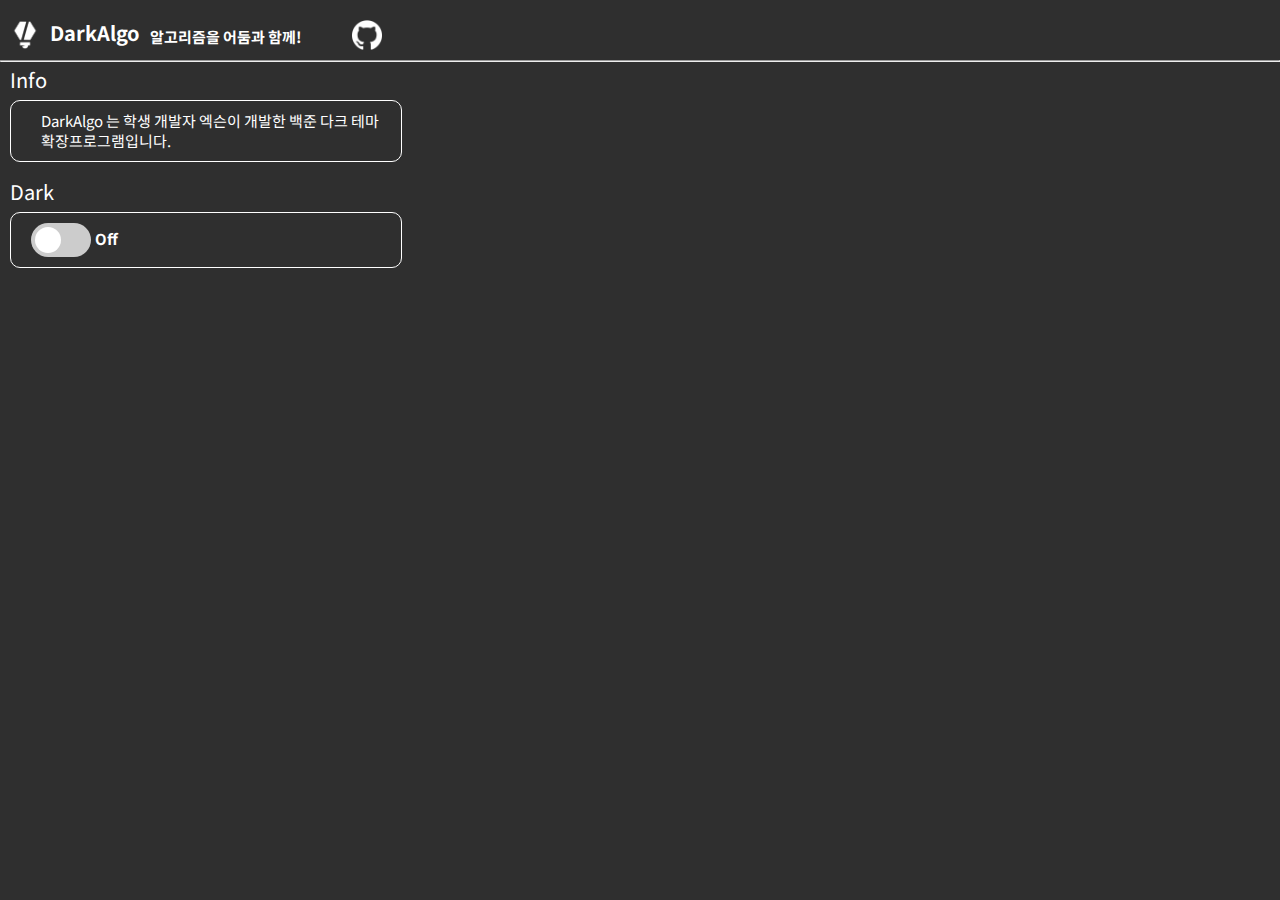
<file: index.html>
<!DOCTYPE html>
<html lang="en">
    <head>
        <meta charset="UTF-8">
        <meta name="viewport" content="width=device-width, initial-scale=1.0">
        <link rel="stylesheet" href="css/styles.css" style="width: 1000px; height: 1000px;">
        <link href="https://fonts.googleapis.com/css2?family=Noto+Sans+KR&display=swap" rel="stylesheet">
        <title>DarkAlgo</title>
    </head>
    <body>
        <div class="top">
            <img src="icon/white.png" class="top-logo">
            <p class="top-title">DarkAlgo</p>
            <p class="top-text">알고리즘을 어둠과 함께!</p>
            <a href="https://github.com/1-EXON/DarkAlgo">
                <img src="icon/github.png" class="top-code">
            </a>
        </div>

        
        <hr class="line">

        <div class="main">
            <h1>Info</h1>
            <div class="box">
                <h6 class="main-info">DarkAlgo 는 학생 개발자 엑슨이 개발한 백준 다크 테마 확장프로그램입니다.</p>
            </div>

            <h1>Dark</h1>
            <div class="box">
                <label class="switch">
                    <input id="DarkBtn" type="checkbox">
                    <span class="slider round"></span>
                </label>
                <p id="isDark">OFF</p>
            </div>

        </div>

        <script src="onoff.js"></script>
    </body>
</html>
</file>
<file: css/styles.css>
@import "reset.css";

body {
    font-family: 'Noto Sans KR', sans-serif !important;
    margin: 0;
    background-color: #2f2f2f;
    color: white;
    text-align: left;
}

.box {
    border: 1px solid white;
    width: 350px;
    border-radius: 10px;
    margin-bottom: 20px;
    margin-top: 10px;
    padding: 20px;
    padding-top: 10px;
    padding-bottom: 10px;
    line-height: 20px;
    margin-right: 10px;
}

.top {
    padding-left: 10px;
    padding-top: 10px;
    font-size: 20px;
    display: flex;
    flex-direction: row;
    /* background-color: #212121; */
}

.main {
    padding-left: 10px;
    font-size: 20px;
}

.top-logo {
    margin-top: 10px;
    height: 30px;
}

.top-code {
    padding-left: 50px;
    margin-top: 10px;
    height: 30px;
}

.top-title {
    padding-left: 10px;
    padding-top: 13px;
    font-size: 20px;
}

.top-text {
    padding-left: 10px;
    padding-top: 19px;
    font-size: 15px;
}

.main-info {
    padding-left: 10px;
    font-size: 15px;
    
}

.line {
 
}

.switch {
    position: relative;
    display: inline-block;
    width: 60px;
    height: 34px;
    vertical-align:middle;
  }
  
  /* Hide default HTML checkbox */
  .switch input {display:none;}
  
  /* The slider */
  .slider {
    position: absolute;
    cursor: pointer;
    top: 0;
    left: 0;
    right: 0;
    bottom: 0;
    background-color: #ccc;
    -webkit-transition: .4s;
    transition: .4s;
  }
  
  .slider:before {
    position: absolute;
    content: "";
    height: 26px;
    width: 26px;
    left: 4px;
    bottom: 4px;
    background-color: white;
    -webkit-transition: .4s;
    transition: .4s;
  }
  
  input:checked + .slider {
    background-color: #2196F3;
  }
  
  input:focus + .slider {
    box-shadow: 0 0 1px #2196F3;
  }
  
  input:checked + .slider:before {
    -webkit-transform: translateX(26px);
    -ms-transform: translateX(26px);
    transform: translateX(26px);
  }
  
  /* Rounded sliders */
  .slider.round {
    border-radius: 34px;
  }
  
  .slider.round:before {
    border-radius: 50%;
  }
  
  p {
      margin:0px;
      display:inline-block;
      font-size:15px;
      font-weight:bold;
  }
</file>
